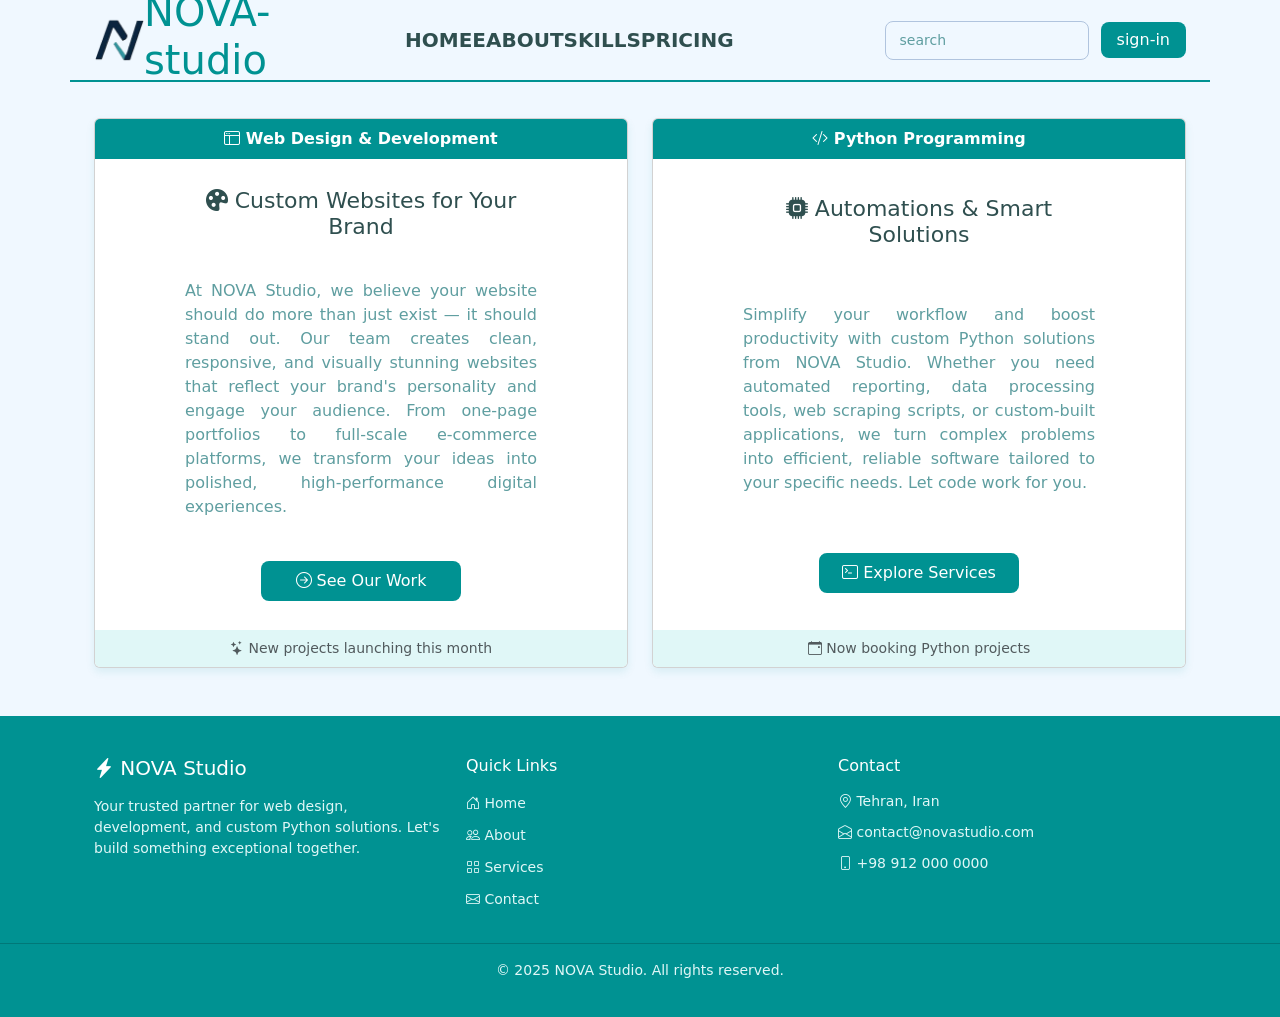
<file: index.html>
<!DOCTYPE html>
<html lang="en">
<head>
    <meta charset="UTF-8">
    <meta name="viewport" content="width=device-width, initial-scale=1.0">
    <title>NOVA HOME</title>
    <link rel="stylesheet" href="dist/css/bootstrap.min.css">
    <link rel="stylesheet" href="style.css">
    <link rel="stylesheet" href="https://cdn.jsdelivr.net/npm/bootstrap-icons@1.11.1/font/bootstrap-icons.min.css">

</head>
<body>

    <header>
        <nav class="container row">
            <div class="left-side-nav col-3">
                <img class="logo" src="/pics/logo.png" alt="logo picture">
                <h1>NOVA-studio</h1>
            </div>
            <div class="middle-side-nav col-4">
                <ul>
                    <li><a href="#">HOMEE</a></li>
                    <li><a href="/about-us/index.html">ABOUT</a></li>
                    <li><a href="#">SKILLS</a></li>
                    <li><a href="#">PRICING</a></li>
                </ul>
            </div>
            <div class="right-side-nav col-5">
                <input class="search-box" type="search" placeholder="search">
                <button class="btn btn-outline-dark">sign-in</button>
            </div>
        </nav>
    </header>
    <main>
        <div class="cards container row">
            <section class="left-section col-6">
              <div class="card text-center">
                <div class="card-header">
                  <i class="bi bi-window-sidebar"></i> Web Design & Development
                </div>
                <div class="card-body">
                  <h5 class="card-title">
                    <i class="bi bi-palette-fill"></i> Custom Websites for Your Brand
                  </h5>
                  <p class="card-text">
                    At NOVA Studio, we believe your website should do more than just exist — it should stand out.
                    Our team creates clean, responsive, and visually stunning websites that reflect your brand's personality and engage your audience.
                    From one-page portfolios to full-scale e-commerce platforms, we transform your ideas into polished, high-performance digital experiences.
                  </p>
                  <a href="#" class="btn btn-primary">
                    <i class="bi bi-arrow-right-circle"></i> See Our Work
                  </a>
                </div>
                <div class="card-footer text-body-secondary">
                  <i class="bi bi-stars"></i> New projects launching this month
                </div>
              </div>
            </section>
          
            <section class="right-section col-6">
              <div class="card text-center">
                <div class="card-header">
                  <i class="bi bi-code-slash"></i> Python Programming
                </div>
                <div class="card-body">
                  <h5 class="card-title">
                    <i class="bi bi-cpu-fill"></i> Automations & Smart Solutions
                  </h5>
                  <p class="card-text">
                    Simplify your workflow and boost productivity with custom Python solutions from NOVA Studio.
                    Whether you need automated reporting, data processing tools, web scraping scripts, or custom-built applications, 
                    we turn complex problems into efficient, reliable software tailored to your specific needs. Let code work for you.
                  </p>
                  <a href="#" class="btn btn-primary">
                    <i class="bi bi-terminal"></i> Explore Services
                  </a>
                </div>
                <div class="card-footer text-body-secondary">
                  <i class="bi bi-calendar-event"></i> Now booking Python projects
                </div>
              </div>
            </section>
          </div>
          
    </main>

    <footer class="site-footer mt-5">
        <div class="container row">
          <div class="col-md-4 footer-about">
            <h5><i class="bi bi-lightning-charge-fill"></i> NOVA Studio</h5>
            <p>Your trusted partner for web design, development, and custom Python solutions. Let's build something exceptional together.</p>
          </div>
          <div class="col-md-4 footer-links">
            <h6>Quick Links</h6>
            <ul>
              <li><a href="#"><i class="bi bi-house-door"></i> Home</a></li>
              <li><a href="#"><i class="bi bi-people"></i> About</a></li>
              <li><a href="#"><i class="bi bi-grid"></i> Services</a></li>
              <li><a href="#"><i class="bi bi-envelope"></i> Contact</a></li>
            </ul>
          </div>
          <div class="col-md-4 footer-contact">
            <h6>Contact</h6>
            <p><i class="bi bi-geo-alt"></i> Tehran, Iran</p>
            <p><i class="bi bi-envelope-open"></i> contact@novastudio.com</p>
            <p><i class="bi bi-phone"></i> +98 912 000 0000</p>
          </div>
        </div>
        <div class="footer-bottom text-center mt-3">
          <p>&copy; 2025 NOVA Studio. All rights reserved.</p>
        </div>
      </footer>




    <script src="dist/js/bootstrap.bundle.min.js"></script>
</body>
</html>
</file>
<file: style.css>
*{
    margin: 0;
    padding: 0;
}

body{
    background-color: #F0F8FF
    ;
}

.container{
    margin-left: auto;
    margin-right: auto;
}

nav{
    border-bottom: #009292 solid 2px;
}

.left-side-nav{
    height: 5rem;
    display: flex;
    align-items: center;
}
.left-side-nav h1{
    color: #009292;
}

.logo{
    width: 50px;
}

.middle-side-nav {
    display: flex;
    align-items: center;
  }
  
  .middle-side-nav ul {
    display: flex;
    justify-content: space-around;
    margin-bottom: 0;
    width: 100%;
  }
  
  .middle-side-nav ul li {
    font-size: 18px;
    list-style: none;
  }
  
  .middle-side-nav ul li a {
    position: relative;
    text-decoration: none;
    font-size: 20px;
    font-weight: 600;
    color: #2F4F4F;
    padding: 4px 0;
    transition: color 0.3s ease;
  }
  
  /* Hover underline effect */
  .middle-side-nav ul li a::after {
    content: "";
    position: absolute;
    left: 0;
    bottom: 0;
    height: 2px;
    width: 0;
    background-color: #009292;
    transition: width 0.3s ease;
  }
  
  .middle-side-nav ul li a:hover::after {
    width: 100%;
  }
  
  .middle-side-nav ul li a:hover {
    color: #009292;
  }
  



.right-side-nav {
    display: flex;
    justify-content: flex-end;
    align-items: center;
    gap: 12px;
  }
  
  /* Search Box Styling */
  .search-box {
    padding: 8px 14px;
    border: 1px solid #B0C4DE;
    border-radius: 8px;
    background-color: #F0F8FF;
    color: #2F4F4F;
    font-size: 14px;
  }
  
  .search-box::placeholder {
    color: #5F9EA0;
  }
  
  /* Button Styling */
  .right-side-nav .btn {
    background-color: #009292;
    color: #FFFFFF;
    border: none;
    padding: 6px 16px;
    border-radius: 8px;
    transition: background-color 0.3s ease;
  }
  
  .right-side-nav .btn:hover {
    background-color: #004141;
    color: #ffffff;
  }

.cards{
    display: flex;
    flex-wrap: wrap;
    margin-top: 4vh;
    
}

.card{
    height: 550px;
    box-shadow: 0 4px 8px rgba(0, 146, 146, 0.1);
    transition: transform 0.3s ease, box-shadow 0.3s ease;
}
.card:hover {
    transform: translateY(-4px);
    box-shadow: 0 8px 16px rgba(0, 146, 146, 0.2);
  }

  .card-header {
    background-color: #009292;
    color: #FFFFFF;
    font-weight: 600;
    border-bottom: none;
  }

  
.card-title {
    color: #2F4F4F;
    font-size: 22px;
    margin-bottom: 12px;
  }
  
.card-text {
  color: #5F9EA0;
  font-size: 16px;
  margin-bottom: 16px;
}


.card-body{
    display: flex;
    flex-direction: column;
    justify-content: space-around;
    align-items: center;
    padding-left: 90px;
    padding-right: 90px;
}

.card-body a{
    width: 200px;
}
.card .btn-primary {
    background-color: #009292;
    border: none;
    padding: 8px 16px;
    font-size: 16px;
    border-radius: 8px;
    transition: background-color 0.3s ease;
  }

  .card .btn-primary:hover {
    background-color: #004141;
  }


.card-body p{
    text-align: justify;

}

.card-footer {
    background-color: #E0F7F7;
    color: #4682B4;
    border-top: none;
    font-size: 14px;
    border-radius: 0 0 12px 12px;
  }
  .site-footer {
    background-color: #009292;
    color: #FFFFFF;
    padding: 40px 0 20px;
  }
  
  .site-footer h5,
  .site-footer h6 {
    color: #FFFFFF;
    margin-bottom: 16px;
  }
  
  .site-footer p,
  .site-footer a {
    color: #E0F7F7;
    font-size: 14px;
    text-decoration: none;
  }
  
  .site-footer a:hover {
    color: #FFFFFF;
    text-decoration: underline;
  }
  
  .footer-links ul {
    list-style: none;
    padding: 0;
  }
  
  .footer-links ul li {
    margin-bottom: 8px;
  }
  
  .footer-bottom {
    border-top: 1px solid #007878;
    padding-top: 16px;
    font-size: 13px;
    color: #B0E0E6;
  }
  
  .footer-contact p {
    margin-bottom: 10px;
  }
  
  
  @media (max-width: 768px) {
    nav {
      flex-direction: column;
      align-items: flex-start;
      padding: 1rem 0;
    }
  
    .left-side-nav, 
    .middle-side-nav, 
    .right-side-nav {
      width: 100%;
      margin-bottom: 12px;
      justify-content: center;
    }
  
    .middle-side-nav ul {
      flex-direction: column;
      align-items: center;
      gap: 10px;
    }
  
    .middle-side-nav ul li {
      font-size: 16px;
    }
  
    .middle-side-nav ul li a {
      font-size: 18px;
    }
  
    .right-side-nav {
      flex-direction: column;
      gap: 8px;
    }
  
    .search-box {
      width: 90%;
      font-size: 14px;
    }
  
    .right-side-nav .btn {
      width: 90%;
      padding: 10px;
      font-size: 16px;
    }

    .left-section, .right-section {
        flex: 0 0 100%;
        max-width: 100%;
      }
    
      .card-body {
        padding: 30px;
      }
    
      .card {
        height: auto;
      }
    
  }
</file>
